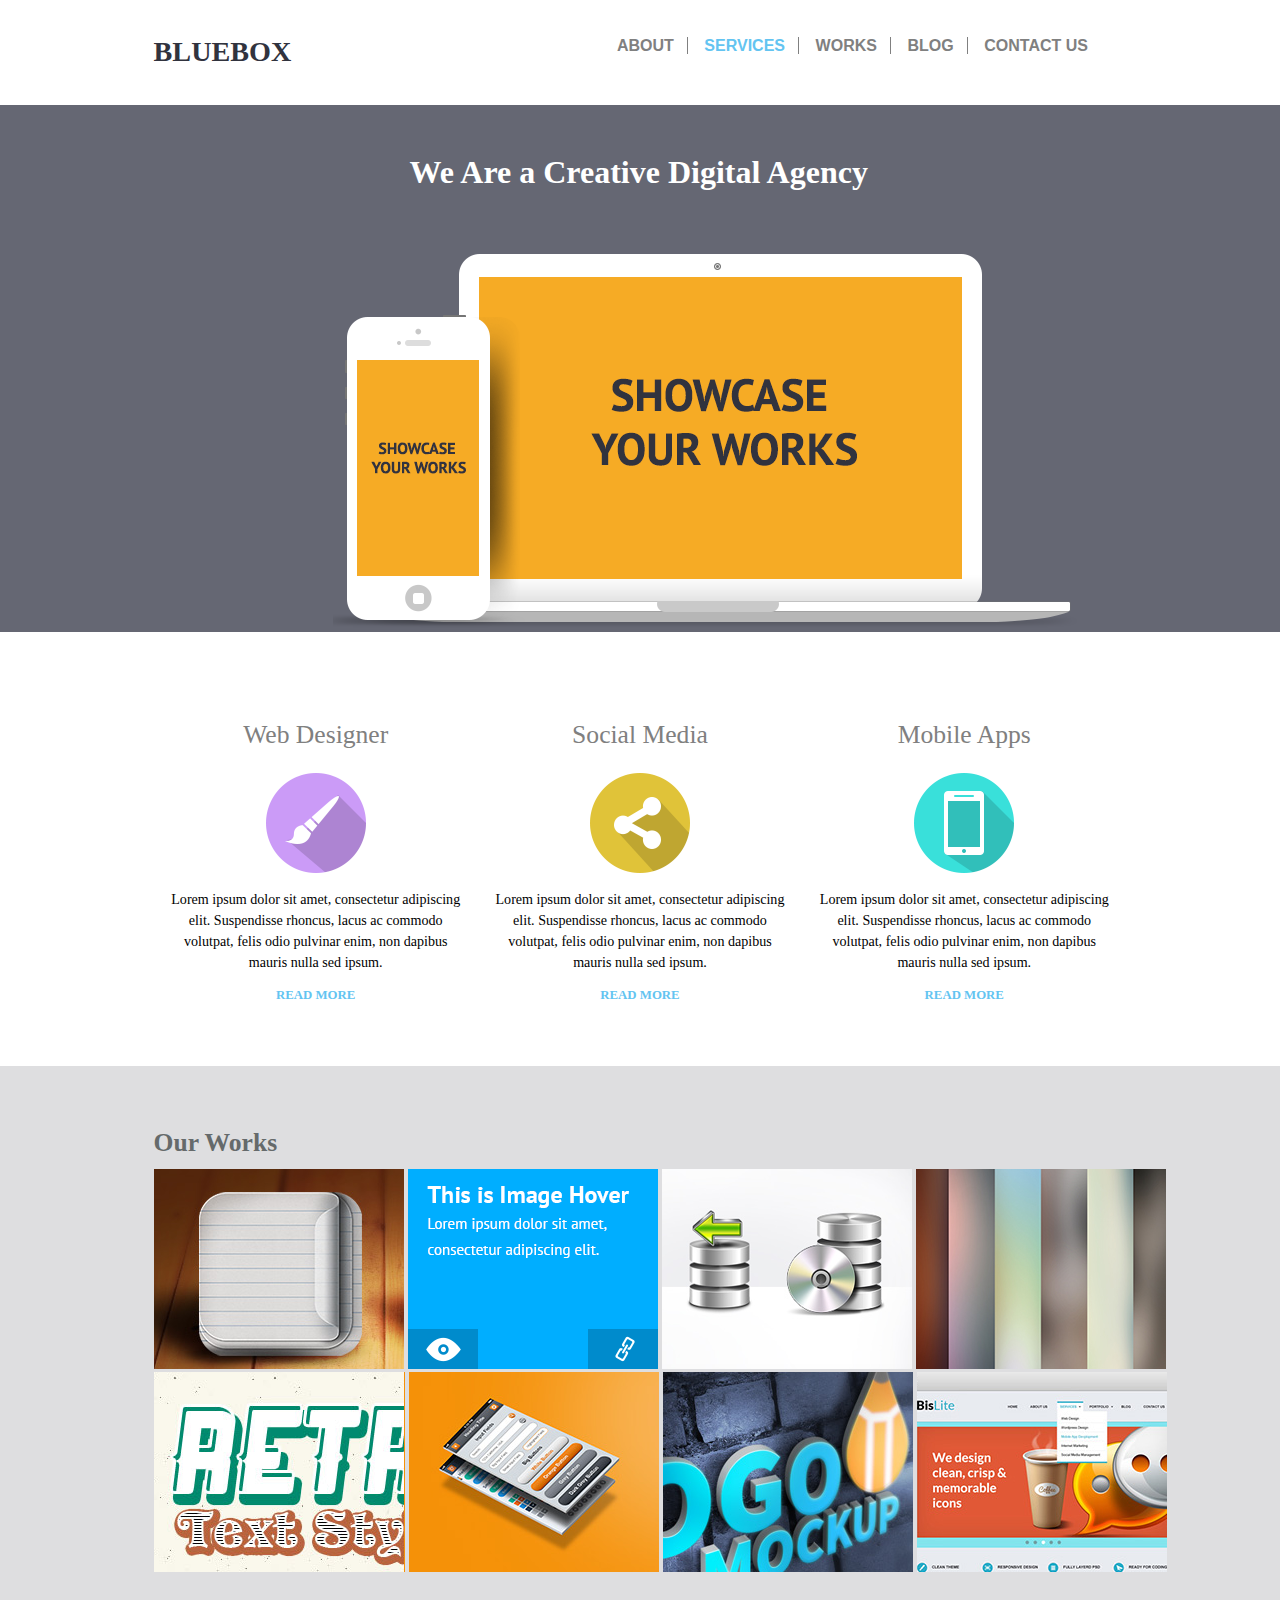
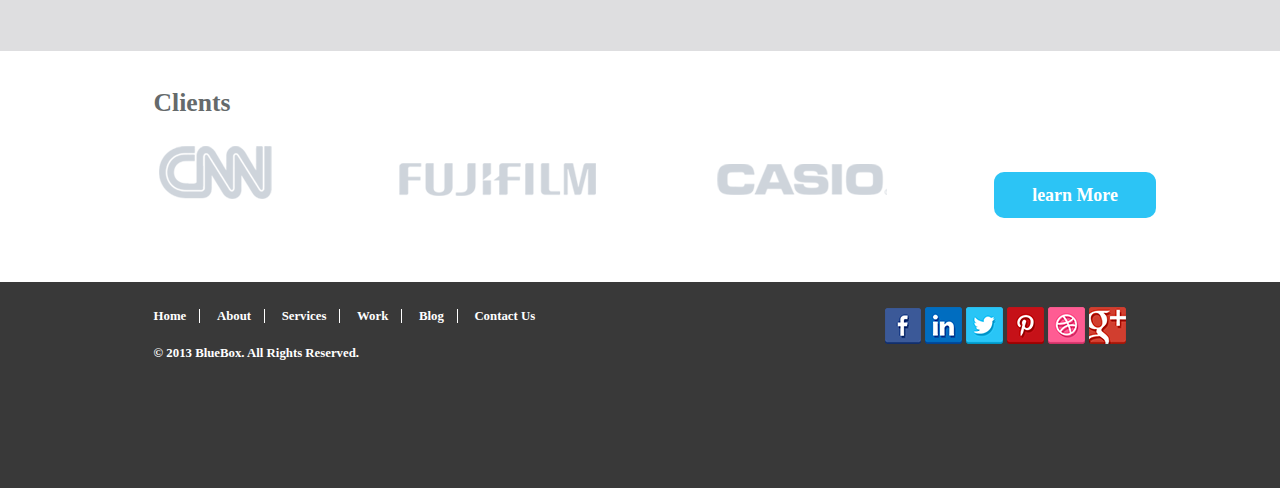
<file: EvandroCampos_BlueBox/index.html>
<!DOCTYPE html>
<html lang="pt-br">
<head>
  <meta charset="utf-8">
  <title>title</title>
  <meta name="description" content="BlueBox">
  <meta name="keywords" content="BlueBox">
  <meta name="author" content="Evandro Campos">
  <meta name="viewport" content="width=device-width, initial-scale=1.0">
  <link rel="stylesheet" href="css/reset.css">
  <link rel="stylesheet" href="css/style.css">
</head>
<body>
 	<header><!-- Inicio BlueBox -->
 		<h1>BLUEBOX</h1>
 		<ul>
 			<li>
 				<a href="#" class="about">ABOUT</a>
 				<a href="#" class="services">SERVICES</a>
 				<a href="#" class="works">WORKS</a>
 				<a href="#" class="blog">BLOG</a>
 				<a href="#" class="contact">CONTACT US</a>
 			</li>
 		</ul>
 	</header><!-- Fim BlueBox -->

 	<section class="note-e-celular">
 		<h2>We Are a Creative Digital Agency</h2>
 		<img src="img/note-e-celular.png" alt="note e celular">
 	</section>

 	<section class="icones"><!-- Inicio icones -->
 	<ul>
 		<li>
 			<h2>Web Designer</h2>
 			<img src="img/icone-pincel.png" alt="Icone">
 			<p>Lorem ipsum dolor sit amet, consectetur adipiscing elit. Suspendisse rhoncus, lacus ac commodo volutpat, felis odio pulvinar enim, non dapibus mauris nulla sed ipsum.</p>
 			<a href="#">READ MORE</a>
 		</li>
 	</ul>
 	<ul>
 		<li>
 			<h2>Social Media</h2>
 			<img src="img/icone-compartilhar.png" alt="Icone">
 			<p>Lorem ipsum dolor sit amet, consectetur adipiscing elit. Suspendisse rhoncus, lacus ac commodo volutpat, felis odio pulvinar enim, non dapibus mauris nulla sed ipsum.</p>
 			<a href="#">READ MORE</a>
 		</li>
 	</ul>
 	<ul>
 		<li>
 			<h2>Mobile Apps</h2>
 			<img src="img/icone-celular.png" alt="Icone">
 			<p>Lorem ipsum dolor sit amet, consectetur adipiscing elit. Suspendisse rhoncus, lacus ac commodo volutpat, felis odio pulvinar enim, non dapibus mauris nulla sed ipsum.</p>
 			<a href="#">READ MORE</a>
 		</li>
 	</ul>
 	</section><!-- Fim Icones -->

 	<section class="our_works"><!-- Inicio Our-Works -->
 		<h2>Our Works</h2>
 		<div>
 		<ul>
 			<li>
 				<img src="img/folha-de-caderno.png" alt="folha">
 				<img src="img/imagem-hover.png" alt="imagem">
 				<img src="img/discos.png" alt="discos">
 				<img src="img/cores.png" alt="cores">
 			</li>
 		</ul>
 		<ul>
 			<li>
 				<img src="img/texto.png" alt="texto">
 				<img src="img/aplicativo.png" alt="aplicativo">
 				<img src="img/muro.png" alt="muro">
 				<img src="img/website.png" alt="website">
 			</li>
 		</ul>
 		</div>
 	</section><!-- Fim Our-Works -->

 	<section class="clients"><!-- Inicio Clients -->
 		<h2>Clients</h2>
 		<ul>
 		<li>
 			<img src="img/logo-cnn.png" alt="logo">
 			<img src="img/logo-fujifilm.png" alt="logo">
 			<img src="img/logo-cassio.png" alt="logo">
 			<a href="#">learn More</a>
 		</li>
 		</ul>
 	</section><!-- Fim Clients -->

 	<footer><!-- Inicio Footer -->
 	<div>
 	<ul>
 		<li>
 			<a href="#" class="home">Home</a>
 			<a href="#" class="about">About</a>
 			<a href="#" class="services">Services</a>
 			<a href="#" class="work">Work</a>
 			<a href="#" class="blog">Blog</a>
 			<a href="#" class="contact">Contact Us</a>
 		</li>
 	</ul>
 	<ul>
 		<li>
 			<a href="#"><img src="img/icone-facebook.png" alt="icone"></a>
 			<a href="#"><img src="img/icone-linkedin.png" alt="icone"></a>
 			<a href="#"><img src="img/icone-twitter.png" alt="icone"></a>
 			<a href="#"><img src="img/pintrest.png" alt="icone"></a>
 			<a href="#"><img src="img/icone-drible.png" alt="icone"></a>
 			<a href="#"><img src="img/icone-google+.png" alt="icone"></a>
 		</li>
 	</ul>
 	</div>
 		<p>&copy; 2013 BlueBox. All Rights Reserved.</p>
 	</footer><!-- Fim Footer -->
</body>
</html>
</file>
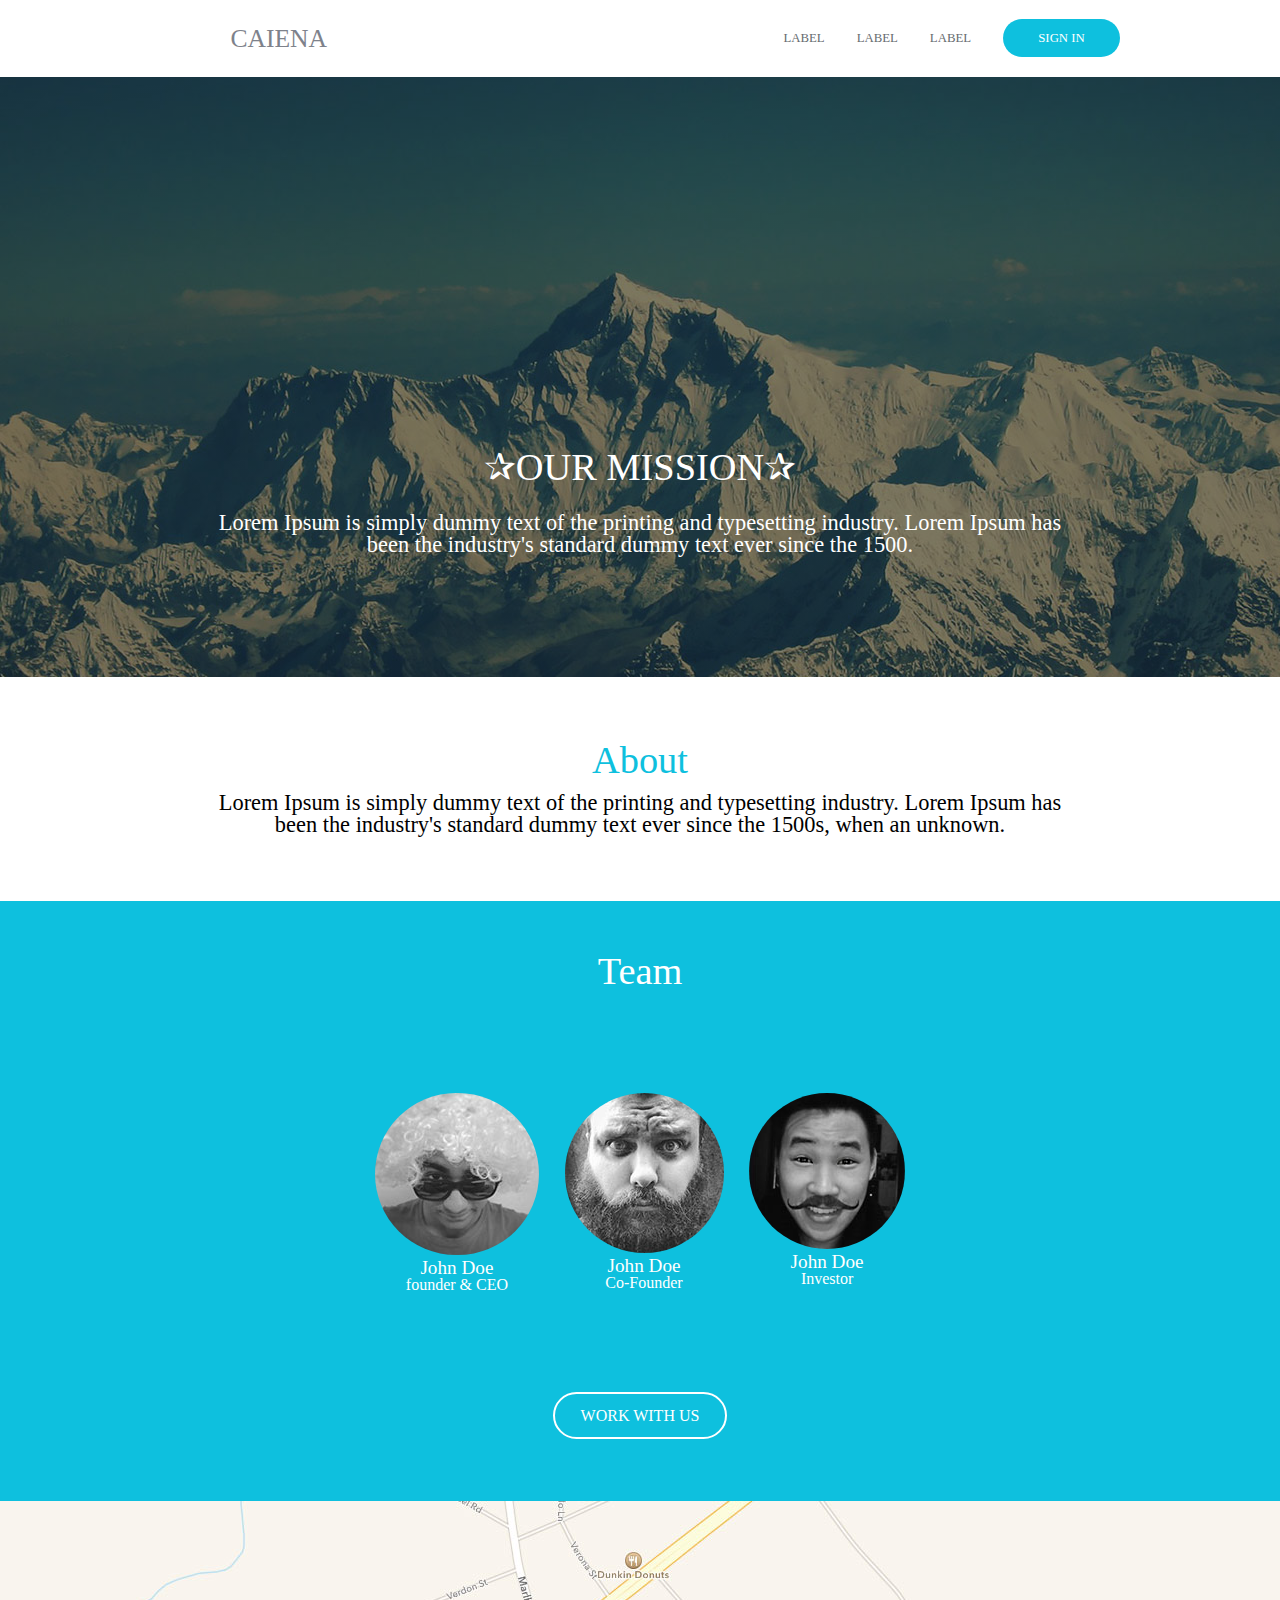
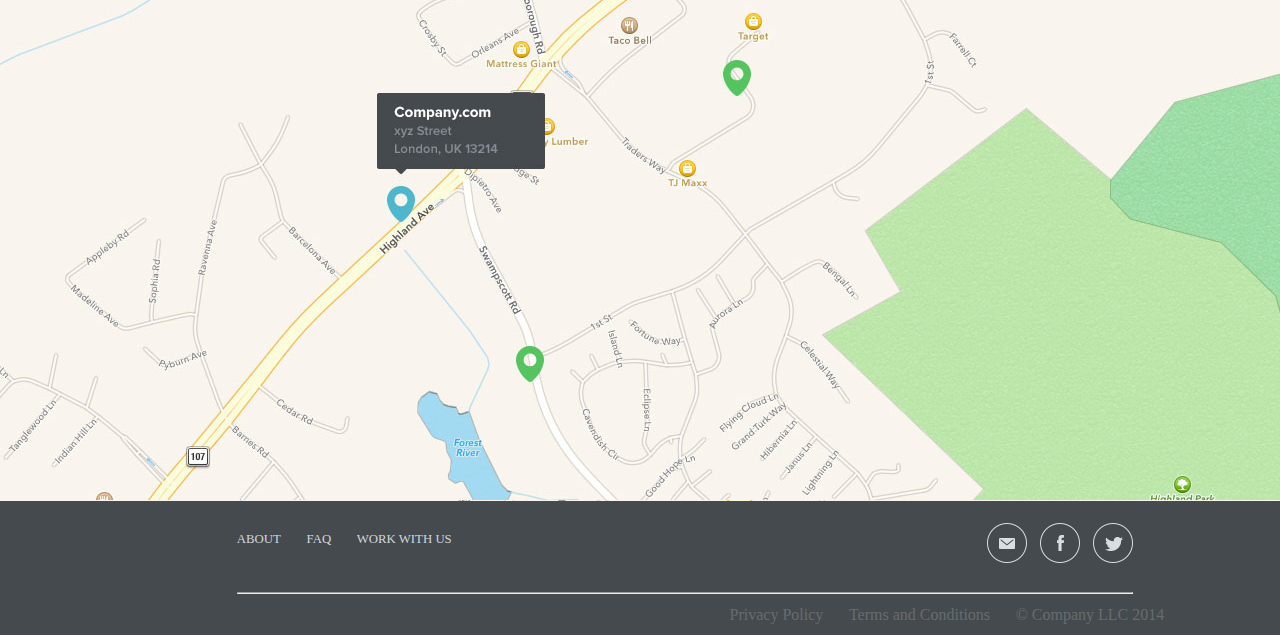
<file: EvandroCampos_Caiena/index.html>
<!DOCTYPE html>
<html lang="pt-br">
<head>
	<meta charset="utf-8">
	<title>Caiena</title>
	<meta name="description" content="">
  	<meta name="keywords" content="">
  	<meta name="author" content="Salomon Abasto">
  	<meta name="viewport" content="width=device-width, initial-scale=1.0">
  	<link rel="stylesheet" href="css/style.css">
  	<link rel="stylesheet" href="css/reset.css">
</head>
	<body>
		<header>
			<div class="opcoes">
				<h1>CAIENA</h1>
					<ul>
						<li><a href="#">LABEL</a></li>
						<li><a href="#">LABEL</a></li>
						<li><a href="#">LABEL</a></li>
						<li><a href="#" class="azul">SIGN IN</a></li>
					</ul>
			</div>
			<div class="foto">
				<h2 class="missao">&#10032;OUR MISSION&#10032;</h2>
				<p>Lorem Ipsum is simply dummy text of the printing and typesetting industry. Lorem Ipsum has been the industry's standard dummy text ever since the 1500.</p>
			</div>
		</header>
		<section class="sobre">
			<h2>About</h2>
			<p>Lorem Ipsum is simply dummy text of the printing and typesetting industry. Lorem Ipsum has been the industry's standard dummy text ever since the 1500s, when an unknown.</p>
		</section>
		<section class="time">
			<h2>Team</h2>
			<ul>
				<li><a href="#"><figcaption><img src="img/john.jpg"></a><p class="negrito">John Doe</p><p>founder & CEO</p></figcaption></li>
				<li><a href="#"><figcaption><img src="img/john2.jpg"></a><p class="negrito">John Doe</p><p>Co-Founder</p></figcaption></li>
				<li><a href="#"><figcaption><img src="img/john3.jpg"></a><p class="negrito">John Doe</p><p>Investor</p></figcaption></li>
			</ul>

			<p class="work"><a href="#">WORK WITH US</a></p>
		</section>
		<section class="mapa">

		</section>

		<footer>
			<div>
				<ul class="opcoes">
					<li><a href="#">ABOUT</a></li>
					<li><a href="#">FAQ</a></li>
					<li><a href="#">WORK WITH US</a></li>
				</ul>

				<ul class="logos">
					<li><a href="https://login.live.com/login.srf?wa=wsignin1.0&rpsnv=13&ct=1506803029&rver=6.7.6643.0&wp=MBI_SSL&wreply=https%3a%2f%2foutlook.live.com%2fowa%2f&lc=1046&id=292841&mkt=pt-br&cbcxt=out&fl=wld"><img src="img/icone-email.png"></a></li>
					<li><a href="https://www.facebook.com/"><img src="img/icone-facebook.png"></a></li>
					<li><a href="https://twitter.com/"><img src="img/icone-twitter.png"></a></li>
				</ul>
			</div>	
			<hr>
			<ul class="termos">
				<li><a href="#">Privacy Policy </a></li>
				<li><a href="#">Terms and Conditions </a></li>
				<li><a href="#">&copy; Company LLC 2014</a></li>
			</ul>
		</footer>
	</body>
</html>
</file>
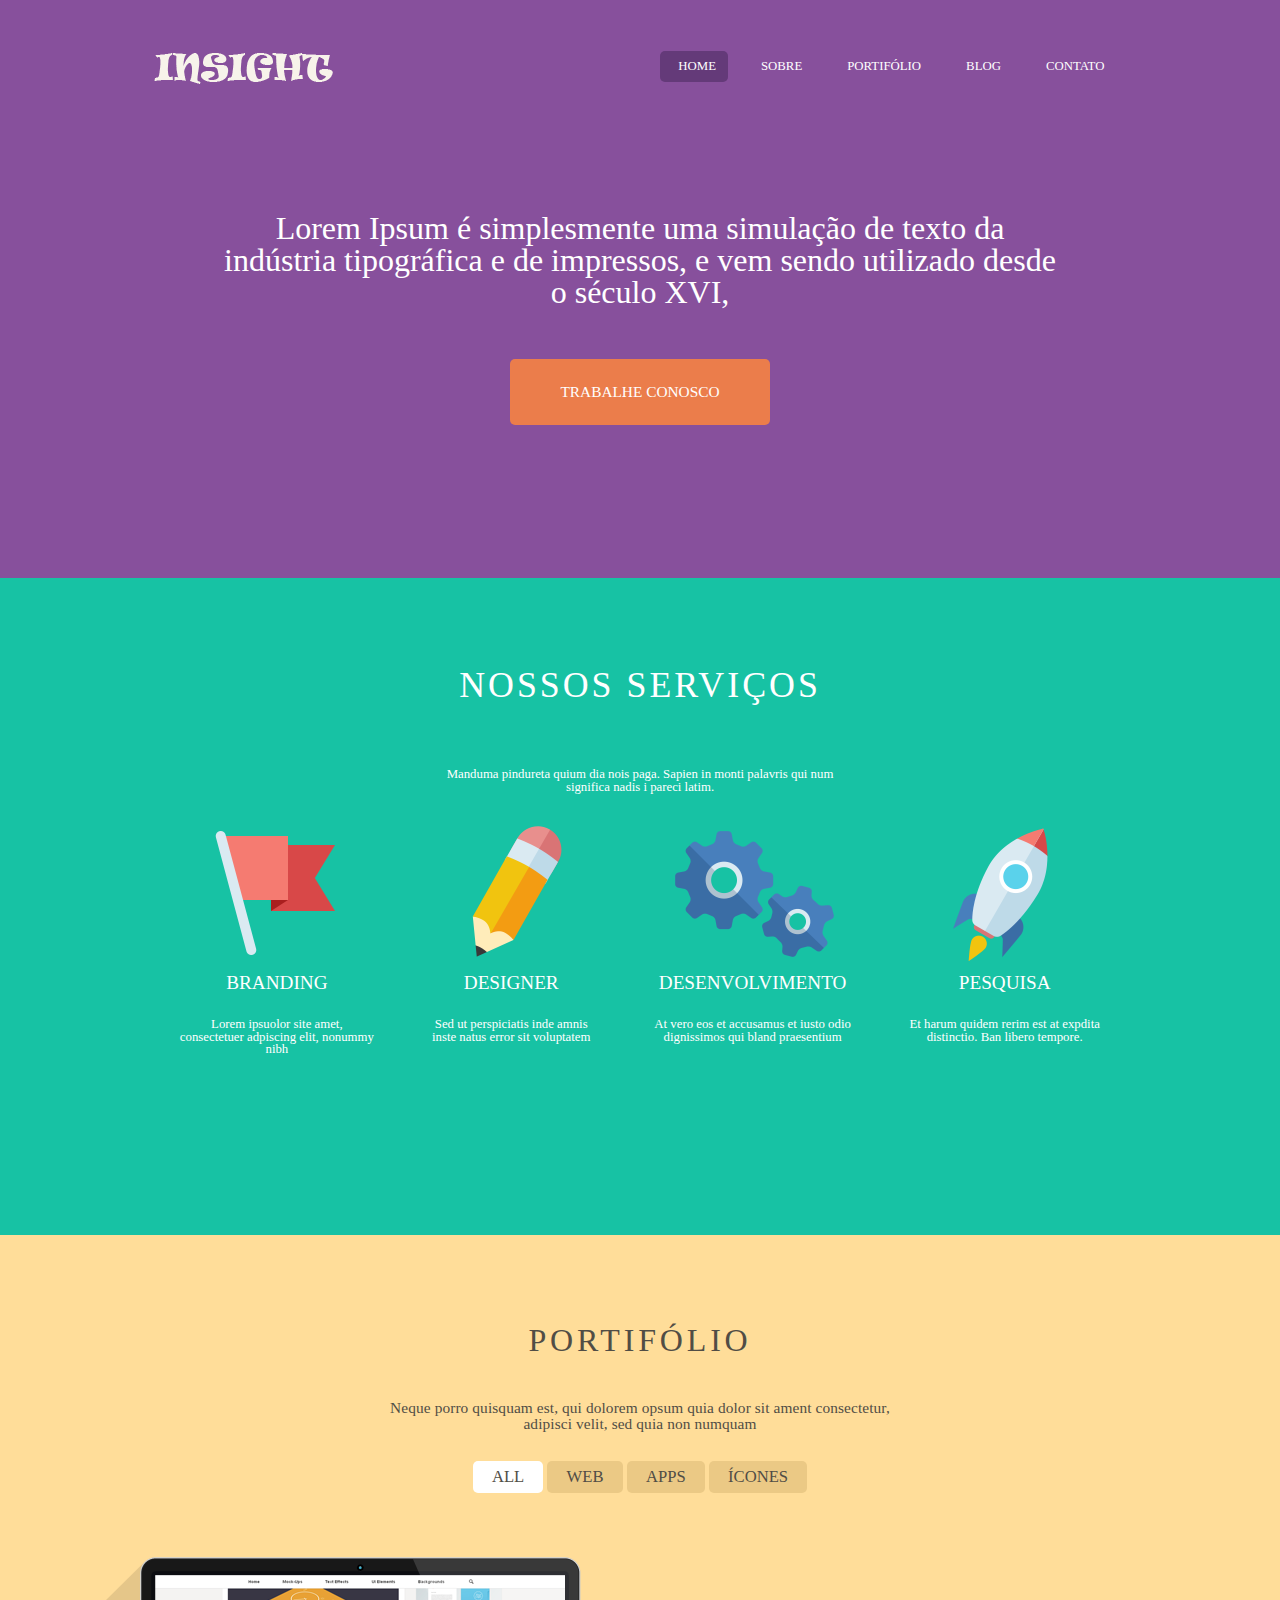
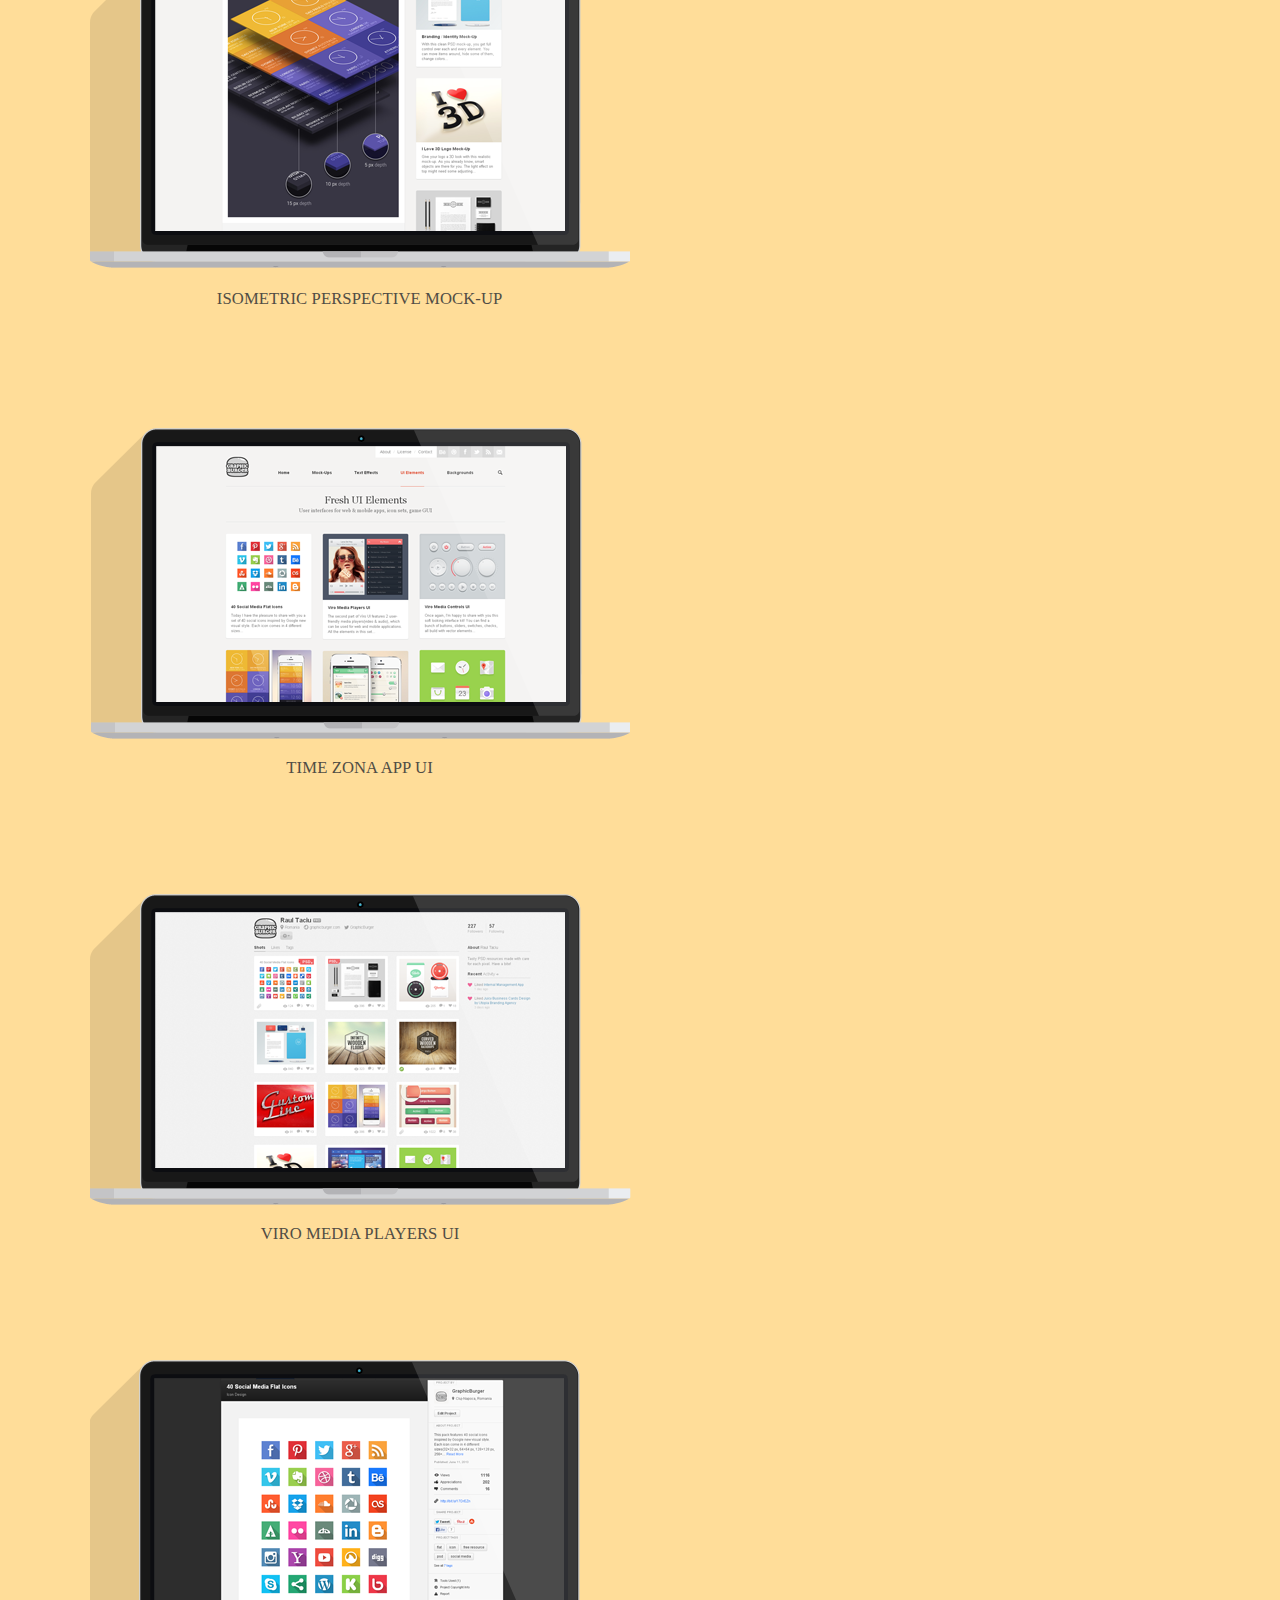
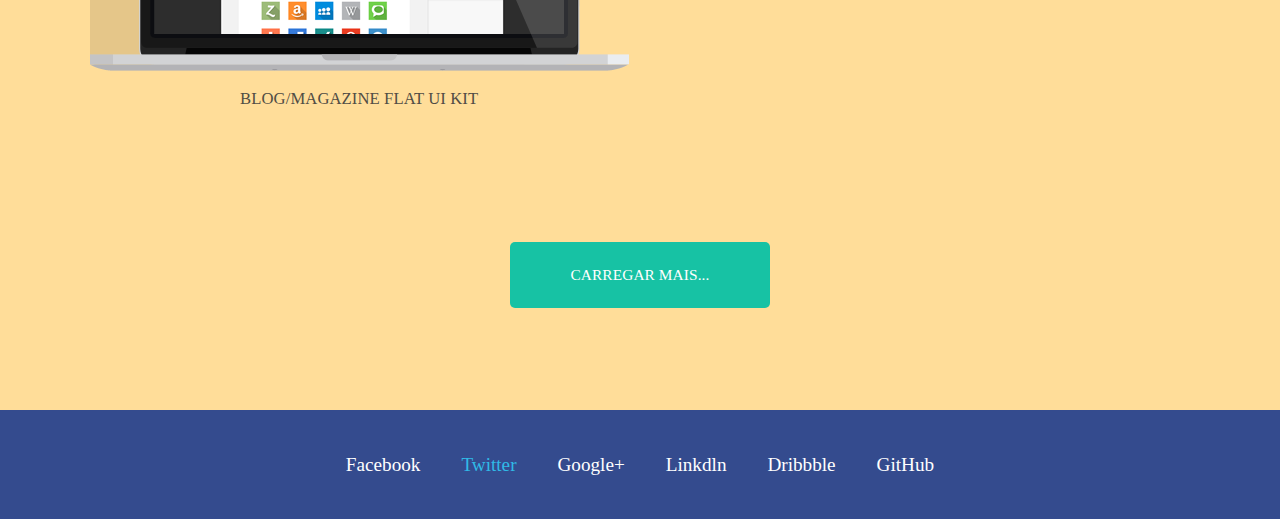
<file: EvandroCampos_Insight/index.html>
<!DOCTYPE html>
<html lang="pt-br">
<head>
  <meta charset="utf-8">
  <title>title</title>
  <meta name="description" content="">
  <meta name="keywords" content="">
  <meta name="author" content="Evandro Campos">
  <meta name="viewport" content="width=device-width, initial-scale=1.0">
  <link rel="stylesheet" href="css/estilo.css">
  <link rel="stylesheet" href="css/reset.css">
</head>
<body>
	<header>
	<div>
		<h1>Insight</h1>
		<nav>
			<ul>
				<li class="atual"><a href="#">HOME</a></li>
				<li><a href="#">SOBRE</a></li>
				<li><a href="#">PORTIFÓLIO</a></li>
				<li><a href="#">BLOG</a></li>
				<li><a href="#">CONTATO</a></li>
			</ul>
		</nav>
	</div>
	<h2>Lorem Ipsum é simplesmente uma simulação de texto da indústria tipográfica e de impressos, e vem sendo utilizado desde o século XVI, </h2>
	<p><a href="#">TRABALHE CONOSCO</a></p>
	</header>

	<section class="servicos">
		<h2>NOSSOS SERVIÇOS</h2>
		<P>Manduma pindureta quium dia nois paga. Sapien in monti palavris qui num significa nadis i pareci latim.</P>
		<ul>
			<li>
				<img src="img/bandeira.png"> 
				<h3>BRANDING</h3>
				<P>Lorem ipsuolor site amet, consectetuer adpiscing elit, nonummy nibh</P>
			</li>
			<li>
				<img src="img/lapis.png">
				<h3>DESIGNER</h3>
				<p>Sed ut perspiciatis inde amnis inste natus error sit voluptatem</p>
			</li>
			<li>
				<img src="img/engrenagens.png">
				<h3>DESENVOLVIMENTO</h3>
				<p>At vero eos et accusamus et iusto odio dignissimos qui bland praesentium</p>
			</li>
			<li>
				<img src="img/foguete.png">
				<h3>PESQUISA</h3>
				<p>Et harum quidem rerim est at expdita distinctio. Ban libero tempore.</p>
			</li>
		</ul>
	</section>

	<section class="portifolio">
		<h2>PORTIFÓLIO</h2>
		<p>Neque porro quisquam est, qui dolorem opsum quia dolor sit ament consectetur, adipisci velit, sed quia non numquam</p>
			<ul class="ulPortifolio">
				<li><a class="all" href="#">ALL</a></li>
				<li><a href="">WEB</a></li>
				<li><a href="">APPS</a></li>
				<li><a href="">ÍCONES</a></li>
			</ul>
			<nav>
				<ul>
					<li class="li1">
						<img src="img/projeto_1.png">
						<p>ISOMETRIC PERSPECTIVE MOCK-UP</p>
					</li>
					<li>
						<img src="img/projeto_2.png">
						<p>TIME ZONA APP UI</p>
					</li>
					<li class="li1">
						<img src="img/projeto_3.png">
						<p>VIRO MEDIA PLAYERS UI</p>
					</li>
					<li>
						<img src="img/projeto_4.png">
						<p>BLOG/MAGAZINE FLAT UI KIT</p>
					</li>
				</ul>
			</nav>
			<p class="carregarMais"><a href="#">CARREGAR MAIS...</a></p>
	</section>

	<footer>
		<ul>
			<li><a href="#">Facebook</a></li>
			<li><a class="twitter" href="#">Twitter</a></li>
			<li><a href="#">Google+</a></li>
			<li><a href="#">Linkdln</a></li>
			<li><a href="#">Dribbble</a></li>
			<li><a href="#">GitHub</a></li>
		</ul>
	</footer>
</body>
</html>
</file>
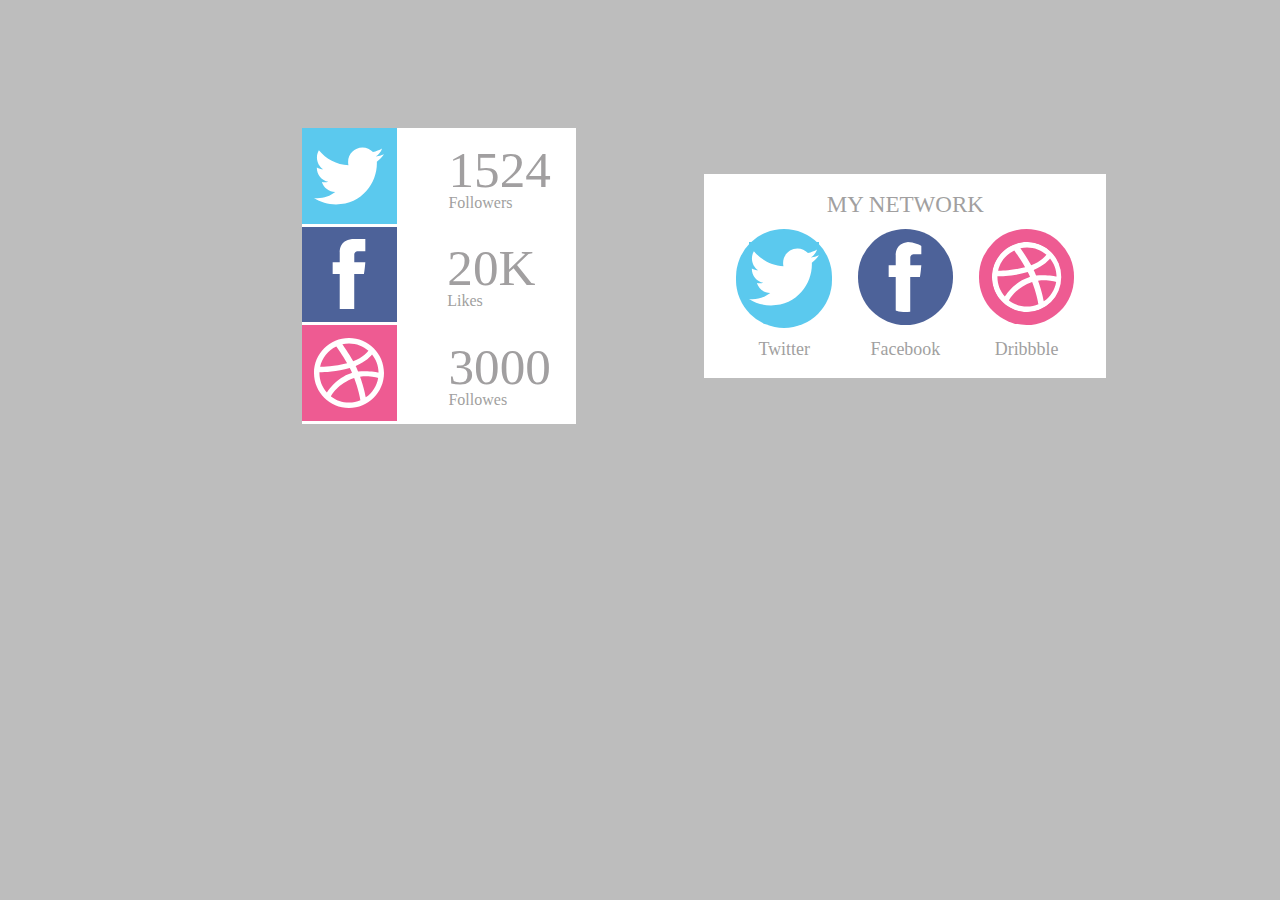
<file: EvandroCampos_RedeSocial/index.html>
<!DOCTYPE html>
<html>
<head>
	<link rel="stylesheet" type="text/css" href="css/reset.css">
	<link rel="stylesheet" type="text/css" href="css/style.css">
	<title></title>
</head>
<body>
	<div class="principal">
	<section class="esquerda">
			<ul>
				<li class="twitter">

					<div class="img"><img src="img/twitter.svg" width="70px" height="70px"></div>	
					<div class="text">
						<h1>1524</h1>
						<p>Followers</p>
					</div>
				</li>
				<li class="facebook">
					<div class="img">
						<img src="img/facebook.svg" width="70px" height="70px" class="twitter">
					</div>
					<div class="text"><h1>20K</h1>
					<p>Likes</p></div>
				</li>
				<li class="dribbble">
					<div class="img"><img src="img/dribbble.svg" width="70px" height="70px"></div>
					<div class="text"><h1>3000</h1>
					<p>Followes</p></div>
				</li>
			</ul>
		</section>

		<section class="direita">
		<h1>MY NETWORK</h1>
			<ul>
				<li class="twitter">
					<div class="twitter">
						<img src="img/twitter.svg" width="70px" height="70px">
					</div>
					<p>Twitter</p>
				</li>
				<li class="facebook">
					<div class="facebook">
						<img src="img/facebook.svg" width="70px" height="70px">
					</div>
					<p>Facebook</p>
				</li>
				<li class="dribbble">
					<div class="dribbble">
						<img src="img/dribbble.svg" width="70px" height="70px">
					</div>
					<p>Dribbble</p>
				</li>
			</ul>
		</section>
	</div>
</body>
</html>
</file>
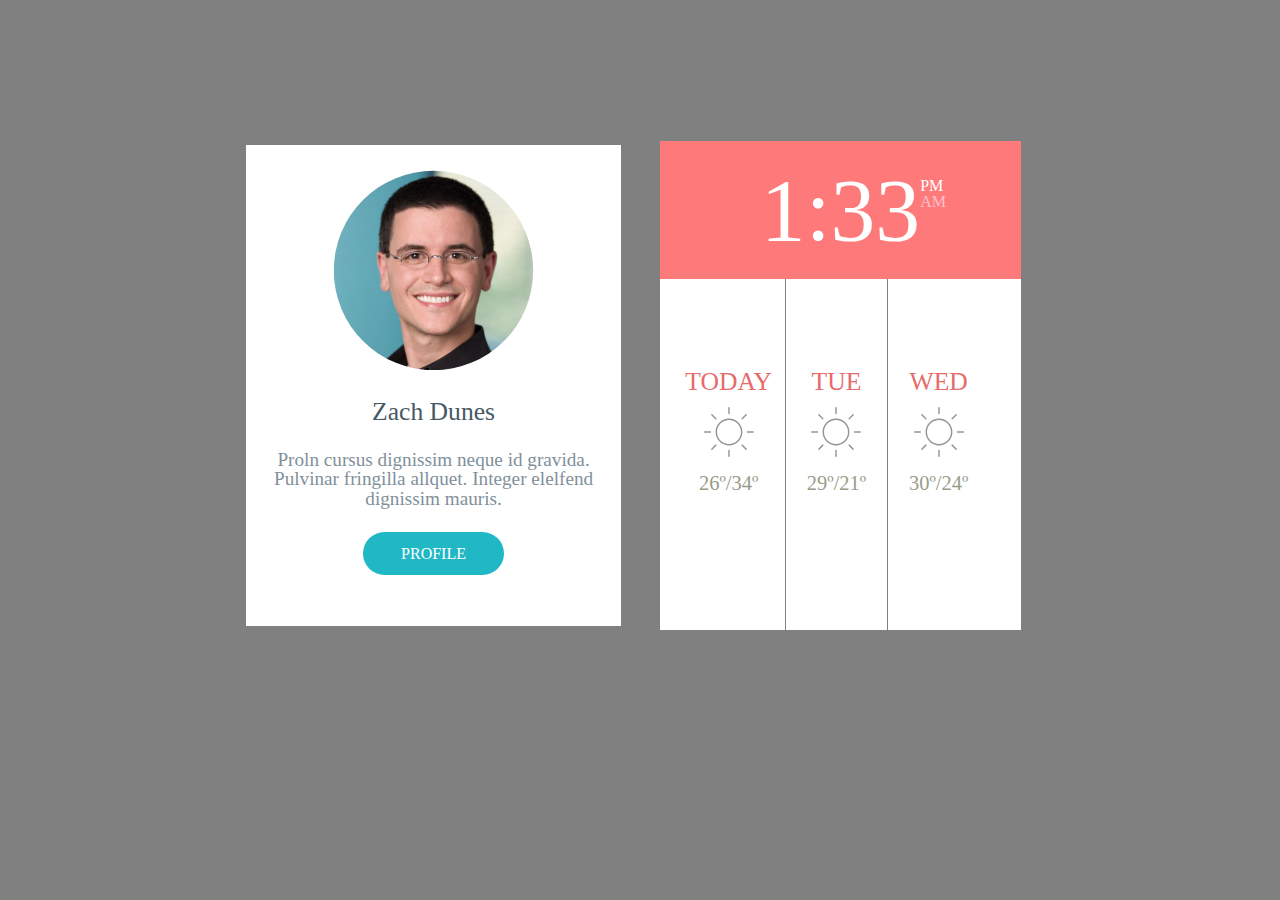
<file: EvandroCampos_RedeSocial2/index.html>
<!DOCTYPE html>
	<html>
	<head>
		<meta charset="utf-8">
		<title>Profile</title>
		<meta name="description" content="">
  		<meta name="keywords" content="Site">
  		<meta name="author" content="Evandro Campos">
  		<link rel="stylesheet" href="css/style.css">
  		<link rel="stylesheet" href="css/reset.css">
		</head>
	<body>
	<section class="section1"> 
		<img src="img/imagem-zach.jpg" width="200px" height="200px">
		<h1>Zach Dunes</h1>
		<div>
			<p>Proln cursus dignissim neque id gravida. Pulvinar fringilla allquet. Integer elelfend dignissim mauris.</p>
		</div>
		<a href="#">PROFILE</a>
	</section>

	<div class="direito">
		<section class="section2">
			<h1>1:33</h1>
			<div>
				<p class="pm">PM</p>
				<p class="am">AM</p>
			</div>
		</section>

		<section class="section3">
			<div class="today">
				<h1>TODAY</h1>
				<img src="img/sun.svg" width="50px" height="50px">
				<p>26º/34º</p>
			</div>
	
			<div class="tue">
				<h1>TUE</h1>
				<img src="img/sun.svg" width="50px" height="50px">
				<p>29º/21º</p>
			</div>
		
			<div class="wed">
				<h1>WED</h1>
				<img src="img/sun.svg" width="50px" height="50px">
				<p>30º/24º</p>
			</div>
		</section>
	</div>
	</body>
	</html>
</file>
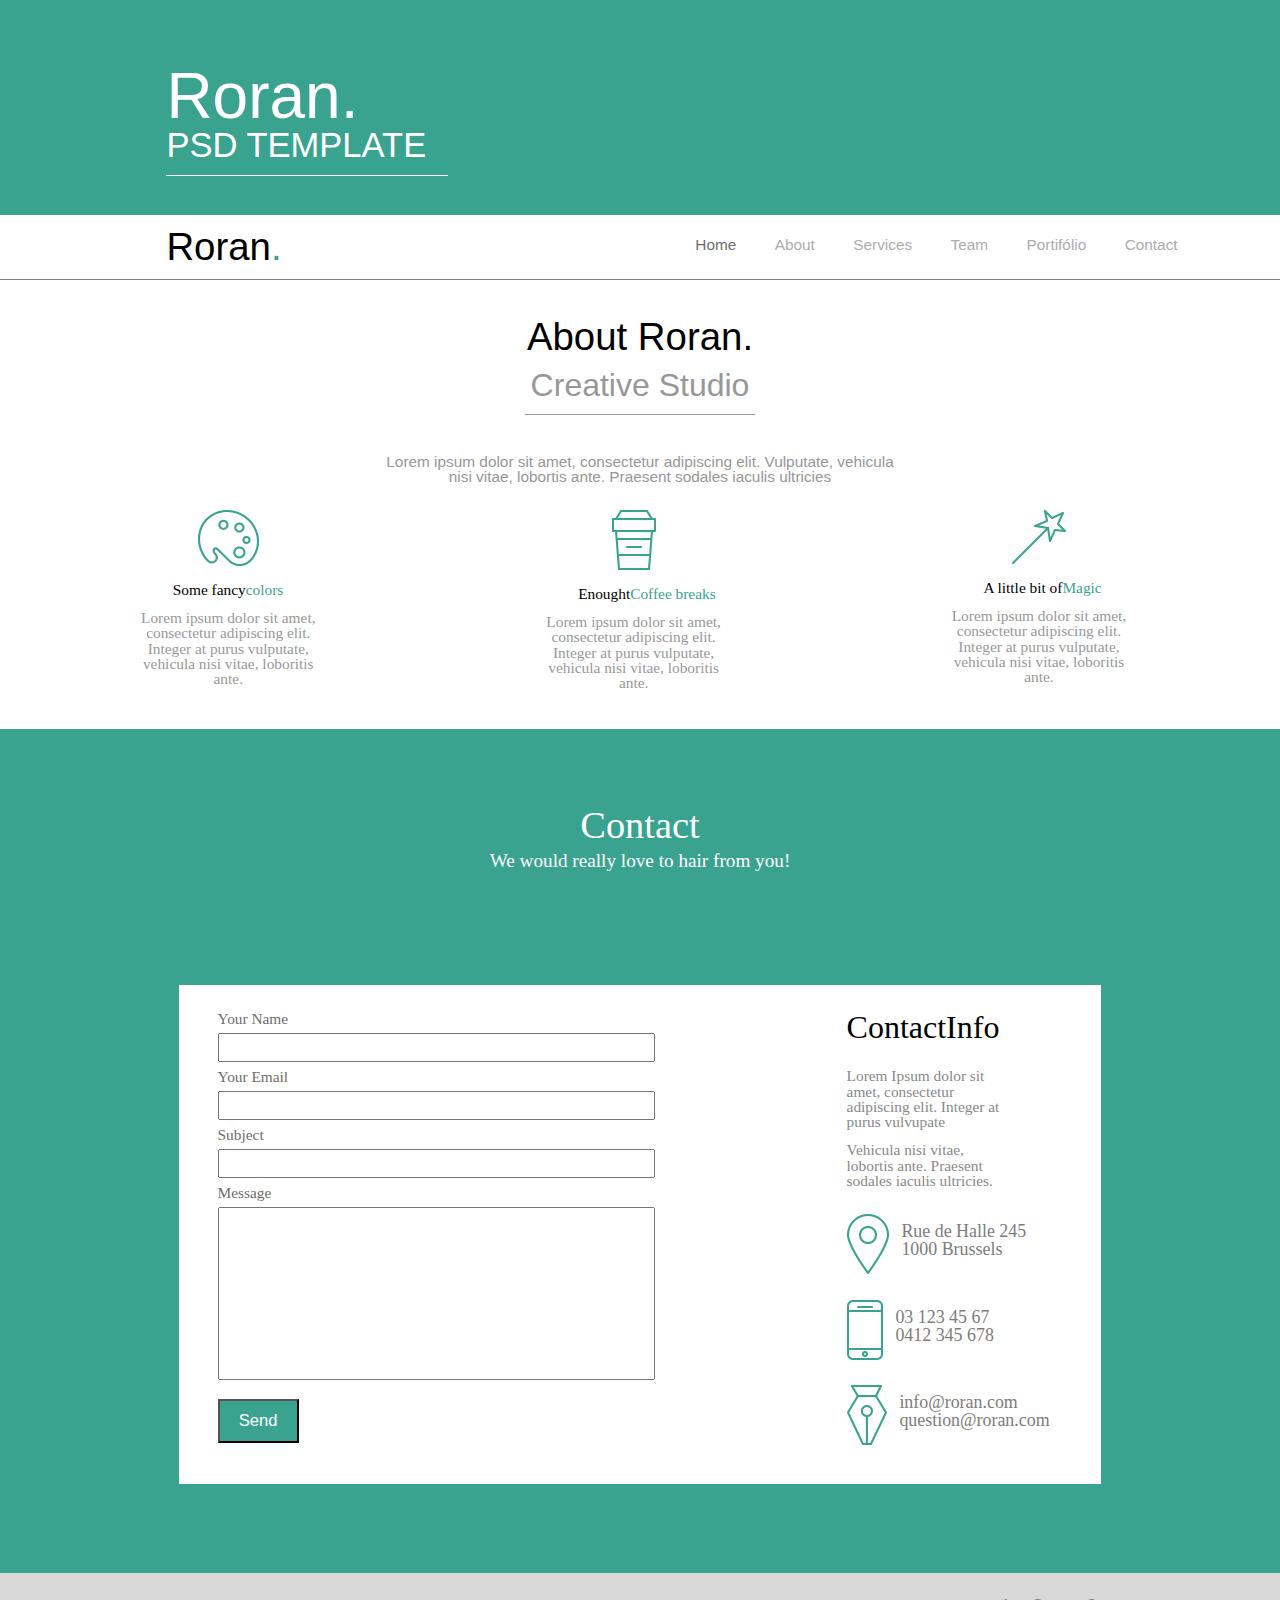
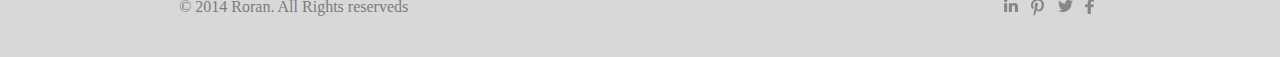
<file: EvandroCampos_Roran/index.html>
<!DOCTYPE html>
<html lang="en">
<head>
  <meta charset="utf-8">
  <title>title</title>
  <meta name="description" content="">
  <meta name="keywords" content="">
  <meta name="author" content="">
  <meta name="viewport" content="width=device-width, initial-scale=1.0">
  <link rel="stylesheet" href="css/reset.css">
  <link rel="stylesheet" href="css/style.css">
</head>
<body>
	<header><!-- Inicio Header -->
		<h1>Roran.</h1>
		<h2>PSD TEMPLATE</h2>
	</header><!-- Fim Header -->

	<section class="section1"><!-- Inicio Section -->
		<div class="div1">
			<div class="roran"><p>Roran<p class="ponto">.</p><p></div>
			<ul>
				<li><a href="#" class="home">Home</a></li>
				<li><a href="#">About</a></li>
				<li><a href="#">Services</a></li>
				<li><a href="#">Team</a></li>
				<li><a href="#">Portifólio</a></li>
				<li><a href="#">Contact</a></li>
			</ul>
		</div>

		<div class="about">
			<h2>About Roran.</h2>
			<h3>Creative Studio</h3>
			<p>Lorem ipsum dolor sit amet, consectetur adipiscing elit. Vulputate, vehicula nisi vitae, lobortis ante. Praesent sodales iaculis ultricies</p>
		</div>

		<div class="aboutImg">
			<ul>
				<li>
					<img src="img/aquarela.png" alt="Aquarela">
					<div><h3>Some fancy <h3 class="colors"> colors</h3></h3></div>
					<p>Lorem ipsum dolor sit amet, consectetur adipiscing elit. Integer at purus vulputate, vehicula nisi vitae, loboritis ante.</p>
				</li>
				<li>
					<img src="img/cafe.png" alt="Café">
					<div><h3>Enought <h3 class="colors" > Coffee breaks</h3></h3></div>
					<p>Lorem ipsum dolor sit amet, consectetur adipiscing elit. Integer at purus vulputate, vehicula nisi vitae, loboritis ante.</p>
				</li>
				<li>
					<img src="img/varinha-magica.png" alt="Varinha">
					<div><h3>A little bit of <h3 class="colors" > Magic</h3></h3></div>
					<p>Lorem ipsum dolor sit amet, consectetur adipiscing elit. Integer at purus vulputate, vehicula nisi vitae, loboritis ante.</p>
				</li>
			</ul>
		</div>
	</section><!-- Fim Section -->


	<section class="contact"><!-- Inicio Section -->
	<h3>Contact</h3>
	<h4>We would really love to hair from you!</h4>
	</section>
	<section class="contact1">

		<div class="pagina">
		<div class="contact">
			<form>
				<label>Your Name</label><br>
				<input type="text" name="nome"><br>

				<label>Your Email</label><br>
				<input type="text" name="nome"><br>

				<label>Subject</label><br>
				<input type="text" name="nome"><br>

				<label>Message</label><br>
				<input type="text" name="nome" class="mensagem"><br>

				<button>Send</button>
			</form>
			</div>

			<div class="contactInfo">
				<h3>ContactInfo</h3>
				<div class="p">
					<p>Lorem Ipsum dolor sit amet, consectetur adipiscing elit. Integer at purus vulvupate</p>
					<p>Vehicula nisi vitae, lobortis ante. Praesent sodales iaculis ultricies.</p>
				</div>
				<ul>
					<li>
						<img src="img/localizacao.png" alt="localização">
						<div>
							<p>Rue de Halle 245</p>
							<p>1000 Brussels</p>
						</div>
					</li>
					<li>
						<img src="img/smartphone.png" alt="smartphone">
						<div>
							<p>03 123 45 67 </p>
							<p>0412 345 678</p>
						</div>
					</li>
					<li>
						<img src="img/ponta-caneta.png" alt="ponta-caneta">
						<div>
							<p>info@roran.com</p>
							<p>question@roran.com</p>
						</div>
					</li>
				</ul>
			</div>
		</div>
	</section><!-- Fim Section -->
	<footer>
		<p>&copy 2014 Roran. All Rights reserveds</p>
		<ul>
			<li><a href="#"><img src="img/linked-in.png" alt="linkend"></a></li>
			<li><a href="#"><img src="img/pinterest.png" alt="pinterest"></a></li>
			<li><a href="#"><img src="img/twitter.png" alt="twitter"></a></li>
			<li><a href="#"><img src="img/facebook.png" alt="facebook"></a></li>
		</ul>
	</footer>
</body>
</html>
</file>
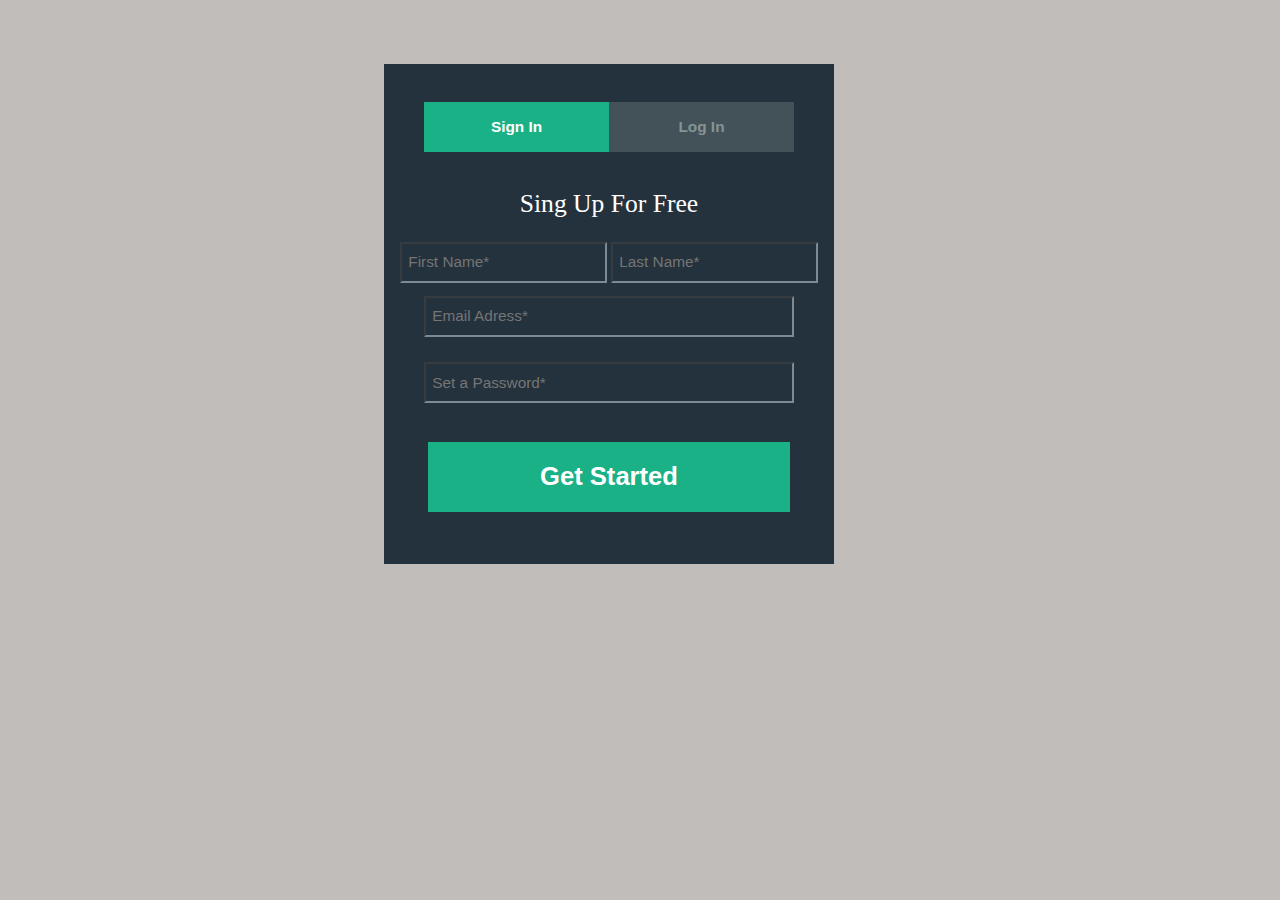
<file: EvandroCampos_ExercicioFormularios/EvandroCampos_Fomulario01/index.html>
<!DOCTYPE html>
<html>
<head>
	<title>Formulario</title>
	<link rel="stylesheet" type="text/css" href="css/reset.css">
	<link rel="stylesheet" type="text/css" href="css/style.css">
</head>
<body>
	<section>
		<form>
				<ul type="none">
					<li><input type="submit" name="enviar" value="Sign In" class="cadastro"></li>
					<li><input type="submit" name="enviar" value="Log In" class="login"></li>
				</ul>	
			
				<fieldset>
					<legend>Sing Up For Free</legend>

					<input type="text" name="nome" id="nome" placeholder=" First Name*">
					<input type="text" name="sobrenome" id="sobrenome" placeholder=" Last Name*"><br>
					<input type="email" name="email" id="email" required="required" placeholder=" Email Adress*" class="grande"><br>
					<input type="password" name="senha" id="senha" placeholder=" Set a Password*" class="grande"><br>
					
				</fieldset>

				<input type="submit" name="enviar" value="Get Started" class="iniciar">
		</form>
	</section>
</body>
</html>
</file>
<file: EvandroCampos_BlueBox/css/style.css>
html body header {
	display: flex;
	justify-content: space-between;
	background-color: white;
	padding: 3vw 14vw 3vw 12vw;
}
html body header h1 {
	color: #31333e;
	font-family: "Trebuchet MS";
	font-weight: 800;
	font-size: 2.2vw;
}
html body header ul {
	list-style-type: none;
}
html body header li a{
	text-decoration: none;
	color: grey;
	font-family: "Arial";
	font-weight: bold;
}

html body header li a.about{
	border-right-width: 1px;	/*....define a espessura da borda direita*/
 	border-right-style:	solid;/*....define a estilo da borda direita*/
 	border-right-color:	grey;/*....define a cor da borda direita*/
 	padding: 0vw 1vw 0vw 0vw;
}
html body header li a.services{
	border-right-width: 1px;	/*....define a espessura da borda direita*/
 	border-right-style:	solid;/*....define a estilo da borda direita*/
 	border-right-color:	grey;/*....define a cor da borda direita*/
 	padding: 0vw 1vw 0vw 1vw;
 	color: #63c4f1;
}
html body header li a.works{
	border-right-width: 1px;	/*....define a espessura da borda direita*/
 	border-right-style:	solid;/*....define a estilo da borda direita*/
 	border-right-color:	grey;/*....define a cor da borda direita*/
 	padding: 0vw 1vw 0vw 1vw;
}
html body header li a.blog{
	border-right-width: 1px;	/*....define a espessura da borda direita*/
 	border-right-style:	solid;/*....define a estilo da borda direita*/
 	border-right-color:	grey;/*....define a cor da borda direita*/
 	padding: 0vw 1vw 0vw 1vw;
}
html body header li a.contact{
 	padding: 0vw 1vw 0vw 1vw;
}
html body section.note-e-celular{
	background: #656773;
}
html body section.note-e-celular h2 {
	padding: 4vw 12vw 4vw 32vw;
	color: white;
	font-size: 2.5vw;
	font-family: "Trebuchet MS";
	font-weight: 800;

}
html body section.note-e-celular img {
	padding: 0vw 0vw 0vw 26vw;
	color: white;
	font-size: 2vw;
}
html body section.icones{
	display: flex;
	margin: 5vw 12vw 0vw 12vw;
	text-align: center;
	padding: 0vw 0vw 5vw 0vw;
}
html body section.icones li h2{
	color: grey;
	font-size: 2vw;
	font-family: "Trebuchet MS";
	padding: 2vw 0vw 2vw 0vw;
}
html body section.icones li p {
	line-height: 1.5;
	font-size: 1.1vw;
	font-family: "Trebuchet MS";
	margin: 1vw 1vw 1vw 1vw;
}
html body section.icones li a {
	text-decoration: none;
	color: #63c4f1;
	font-size: 1vw;
	font-family: "Trebuchet MS";
	font-weight: 600;
}
html body section.our_works {
	padding: 4vw 0vw 0vw 12vw;
	background: #DEDEE0;
}
html body section.our_works h2 {
	font-size: 2vw;
	font-weight: bold;
	font-family: "Trebuchet MS";
	margin: 1vw 1vw 1vw 0vw;
	color: #656A6B;
}
html body section.our_works div {
	padding: 0vw 0vw 6vw 0vw;
}
html body section.our_works div ul li {
	margin: none;
}
html body section.clients {
	padding: 0vw 0vw 6vw 12vw;
}
html body section.clients h2 {
	font-size: 2vw;
	font-weight: bold;
	font-family: "Trebuchet MS";
	color: #656A6B;
	padding: 3vw 0vw 2vw 0vw;
}
html body section.clients li img{
	padding: 0vw 8vw 0vw 0vw; 
}
html body section.clients li a {
	padding: 1vw 3vw 1vw 3vw;
	background: #2cc4f5;
	border-radius: 10px;
	color: white;
	font-size: 1.4vw;
	font-weight: bold;
	font-family: "Trebuchet MS";
	text-decoration: none;
}
html body footer {
	background: #393939;
	padding: 2vw 12vw 10vw 12vw;
}
html body footer div {
	display: flex;
	justify-content: space-between;
} 
html body footer div li a {
	text-decoration: none;
	color: white;
	font-size: 1vw;
	font-weight: bold;
	font-family: "Trebuchet MS";
}
html body footer div li a.home {
	border-right-width: 1px;	/*....define a espessura da borda direita*/
 	border-right-style:	solid;/*....define a estilo da borda direita*/
 	border-right-color:	white;/*....define a cor da borda direita*/
 	padding: 0vw 1vw 0vw 0vw;
}
html body footer div li a.about {
	border-right-width: 1px;	/*....define a espessura da borda direita*/
 	border-right-style:	solid;/*....define a estilo da borda direita*/
 	border-right-color:	white;/*....define a cor da borda direita*/
 	padding: 0vw 1vw 0vw 1vw;
}
html body footer div li a.services {
	border-right-width: 1px;	/*....define a espessura da borda direita*/
 	border-right-style:	solid;/*....define a estilo da borda direita*/
 	border-right-color:	white;/*....define a cor da borda direita*/
 	padding: 0vw 1vw 0vw 1vw;
}
html body footer div li a.work {
	border-right-width: 1px;	/*....define a espessura da borda direita*/
 	border-right-style:	solid;/*....define a estilo da borda direita*/
 	border-right-color:	white;/*....define a cor da borda direita*/
 	padding: 0vw 1vw 0vw 1vw;
}
html body footer div li a.blog {
	border-right-width: 1px;	/*....define a espessura da borda direita*/
 	border-right-style:	solid;/*....define a estilo da borda direita*/
 	border-right-color:	white;/*....define a cor da borda direita*/
 	padding: 0vw 1vw 0vw 1vw;
}
html body footer div li a.contact {
	padding: 0vw 0vw 0vw 1vw;
}
html body footer p {
	color: white;
	font-size: 1vw;
	font-weight: bold;
	font-family: "Trebuchet MS";
}
</file>
<file: EvandroCampos_Caiena/css/style.css>
body header div.opcoes{
	display: flex;
	justify-content: space-between;
	color: #7e828b;
}
body header div h1{
	font-size: 2vw;
	margin: 2vw 1vw 2vw 18vw;
}
body header div ul{
	display: flex;
	margin: 1.5vw 11vw 1vw 1vw;
}
body header div ul li{
	margin: 1vw 1.5vw 1vw 1vw;
	font-size: 1vw;
}
body header div ul li a{
	text-decoration: none;
	color:#676c70;;
}
body header div ul li a.azul{
	background: #0EC0DE;
	color: white;
	padding: 0.90vw 2.75vw 0.90vw 2.75vw;
	border-radius: 30px;
}

body header div.foto{
	background: linear-gradient(rgba(0,0,0,0.5),rgba(0,0,0,0.5)), url("../img/foto_banner.jpg");
	width: auto;
	height: 600px;
	color: white;
}

body header div.foto h2.missao{
	font-size: 3vw;
	text-align: center;
	padding: 29vw 1vw 1vw 1vw;
}
body header div.foto p{
	text-align: center;
	margin: 1vw 17vw 1vw 17vw;
	font-size: 1.75vw;
}

/*fim do header*/
/*Section Sobre*/
body section.sobre {
	text-align: center;
}

body section.sobre h2{
	color: #0EC0DE;
	font-size: 3vw;
	padding: 5vw 0vw 0vw 0vw;
}
body section.sobre p{
	font-size: 1.75vw;
	margin: 1vw 17vw 5vw 17vw;
}
/*fim da section Sobre*/
/*inicio da section Team*/

/*fim da section Team*/
body section.time{
	background: #0EC0DE;
	text-align: center;
	color: white;
}
body section.time h2{
	font-size: 3vw;
	padding:  4vw 1vw 7vw 1vw;
}

body section.time ul{
	display: flex;
	justify-content: center;
}
body section.time ul li{
	margin: 1vw 1vw 1vw 1vw;
}
body section.time ul li p.negrito{
	font-size: 1.5vw;
}
body section.time ul li img{
	border-radius: 100px;
}

body section.time p.work{
	margin: 7vw 1vw 1vw 1vw;
	padding: 1vw 1vw 6vw 1vw;
}
body section.time p.work a{
	color:  white;
	text-decoration: none;
	background:  #0EC0DE;
	border-radius: 30px;
	border: 2px solid white;
	padding: 1vw 2vw 1vw 2vw;

}

body section.mapa {
	background-image: url("../img/mapa.jpg");
	width: auto;
	height: 600px;
	margin: -1vw 0vw 0vw 0vw;
}

body footer{
	background: #454A4E;
}
body footer div{
	display: flex;
	justify-content: space-between;
}

body footer ul.opcoes{
	display: flex;
	margin: 0 0 0 17.5vw;
}
body footer ul.opcoes li{
	margin: 2.5vw 1vw 1vw 1vw;
	font-size: 1vw;
}
body footer ul.opcoes li a{
	color: #d1d6dc;
	text-decoration: none;
}

body footer ul.logos{
	display: flex;
	margin: 1vw 10.5vw 1vw 15vw;
}

body footer ul.logos li{
	margin: 0.75vw 1vw 1vw 0;
	font-size: 1vw;
}

body footer hr{
	margin: 0vw 11.5vw 0vw 18.5vw;
}

body footer ul.termos{
	display: flex;
	margin: 0vw 0vw 0vw 56vw;
	
}
body footer ul.termos li{
	margin: 1vw 1vw 1vw 1vw;
}
body footer ul.termos li a{
	color: #676c70;
	text-decoration: none;
}
</file>
<file: EvandroCampos_Insight/css/estilo.css>
html body{
	font-family: "Trebuchet MS";
	color: white;
}
/*====Header =====*/
body header{
		background: #87509C;/*Cor de Fundo*/
		padding: 4vw 12vw 12vw 12vw;
}
body header div {
	display: flex;
	justify-content: space-between;
}
body header a{
	color: white;
	text-decoration: none;
}
body header h1 {
	background: url("../img/logo_insight.png") no-repeat;
	width: 180px;
	height: 34px;
	text-indent: -500px;
}
body header div nav ul{
	display: flex;	
}
body header div nav ul li{
	margin: 0px 10px 15px 5px;
	padding: 9px 12px 9px 18px;
	font-size: 1vw;
	font-style: arial
}
body header div nav ul li.atual { /* Modificando o dado Atual no caso o Home */
	background: #643A79;
	border-radius: 5px;
}
body header h2 {
	font-size: 2.5vw;
	text-align: center;
	padding: 9vw 5vw 4vw 5vw;
}
body header p {
	font-size: 1.2vw;
	background: #EB7D4B;
	text-align: center;
	padding: 25px 40px 25px 40px;
	width: 180px;
	border-radius: 5px;
	margin: 0 auto 0 auto;
}
body section.servicos {
	background: #17C2A4;
	padding: 4vw 12vw 12vw 12vw;
	text-align: center;
}
body section.servicos h2{
	font-size: 2.8vw;
	text-align: center;
	padding: 3vw 1vw 3vw 1vw;
	letter-spacing: 3px; /*Controlando espaço entre letras*/
}
body section.servicos p {
	text-align: center;
	margin: 2vw 22vw 2vw 22vw;
	font-size: 1vw;
	font-weight: normal;
}
body section.servicos ul {
	display: flex;
}
body section.servicos ul li h3{
	font-size: 1.5vw;
}
body section.servicos ul li p {
	margin: 2vw 2vw 2vw 2vw;
}
body section.portifolio {
	background: #FFDD99;
	color: black;
	padding: 0vw 0vw 8vw 0vw;
}
body section.portifolio h2{
	text-align: center;
	padding: 6.9vw 3vw 1.5vw 3vw;
	font-size: 2.5vw;
	letter-spacing: 0.3vw;
	color: #514D45;
}
body section.portifolio p{
	text-align: center;
	margin: 2vw 30vw 2vw 30vw;
	font-size: 1.2vw;
	font-weight: normal;
	letter-spacing: 0.1px;
	color: #514D45;
}
body section.portifolio ul {
	text-align: center;
	margin: 3vw 0vw 3.5vw 0vw;
}
body section.portifolio ul li{
	display: inline-block;
}
body section.portifolio ul li a{
	text-decoration: none;
	color: #514D45;
	background: #EBC985;
	border-radius: 5px;
	padding: 0.5vw 1.5vw 0.5vw 1.5vw;
	font-size: 1.3vw;
}

body section.portifolio ul li a.all{
	background-color: white;
}

body section.portifolio nav ul {
	display: flex;
	flex-wrap: wrap;
}

body section.portifolio nav ul li {
		margin: 2vw 2vw 2vw 7vw;	
}

body section.portifolio nav ul li p{
	color: #514D45;
	margin: 1vw 3vw 5vw 3vw;
	font-size: 1.3vw
}
body section.portifolio p.carregarMais {
	font-size: 1.2vw;
	background: #17C2A4;
	text-align: center;
	padding: 25px 40px 25px 40px;
	width: 180px;
	border-radius: 5px;
	margin: 0 auto 0 auto;
}
body section.portifolio p.carregarMais a{
	text-decoration: none;
	color: white;
	font-size: 1.2vw;
}

body footer {
	background-color: #344B8E;
}

body footer ul {
	display: flex;
	justify-content: center;/*Colocar no centro quando possui um ao lado do outro */ 	

}
body footer ul li {
	padding: 3.5vw 1.6vw 3.5vw 1.6vw;
	text-align: center;
}
body footer ul li a{
	text-decoration: none;
	color: white;	
	font-size: 1.5vw
}
body footer ul li a.twitter {
	color: #30BAE7;
}
</file>
<file: EvandroCampos_RedeSocial/css/style.css>
html body {
	background: #bdbdbd;
}
html body div.principal {
	display: flex;
	justify-content: center;
	align-items: center;
}

html body section.direita{
	background: white;
	padding: 1.5vw 1.5vw 1.5vw 1.5vw;
}
html body section.direita h1{
	text-align: center;
}
html body section.direita ul{
	display: flex;
	text-align: center;	
}
html body section.direita ul li.twitter img{
	background: #5bc9ee;
	margin: 1vw 1vw 1vw 1vw;
}
html body section.direita ul li.facebook img{
	background: #4d6299;
	margin: 1vw 1vw 1vw 0vw;
}
html body section.direita ul li.dribbble img{
	background: #ee5b92;	
	margin: 1vw 1vw 1vw 0vw;
}

html body section.direita ul li.twitter div.twitter{
	background: #5bc9ee;
	border-radius: 100px;
	margin: 1vw;
}
html body section.direita ul li.facebook div.facebook img{
	background: #4d6299;
	border-radius: 100px;
	margin: 1vw;
	padding: 1vw;
}
html body section.direita ul li.dribbble div.dribbble img{
	background: #ee5b92;
	border-radius: 100px;
	margin: 1vw;
	padding: 1vw;
}
html body section.direita h1 {
	color: #a19fa0;
	font-size: 1.8vw;
}
html body section.direita ul li.twitter p{
	color: #a19fa0;
	font-size: 1.4vw;
}
html body section.direita ul li.facebook p{
	color: #a19fa0;
	font-size: 1.4vw;
}
html body section.direita ul li.dribbble p{
	color: #a19fa0;
	font-size: 1.4vw;
}
html body section.esquerda {
	background: white;
	margin: 10vw 10vw 10vw 10vw;
	padding: 0vw 2vw 0vw 0vw;
}
html body section.esquerda li.twitter {
	display: flex;
	justify-content: space-between;
	align-items: center;
}
html body section.esquerda li.twitter h1 {
	font-size: 4vw;
	color: #a19fa0
}
html body section.esquerda li.twitter p {
	color: #a19fa0
}
html body section.esquerda li.twitter div.img img {
	background-color: #5bc9ee;
	padding: 1vw 1vw 1vw 1vw;
	margin: 0vw 4vw 0vw 0vw;
}
html body section.esquerda li.facebook {
	display: flex;
	justify-content: space-between;
	align-items: center;
}
html body section.esquerda li.facebook h1 {
	font-size: 4vw;
	color: #a19fa0;
	margin: 0vw 1.2vw 0vw 0vw;
}
html body section.esquerda li.facebook p {
	color: #a19fa0;
}
html body section.esquerda li.facebook div.img img {
	background-color: #4d6299;
	padding: 1vw 1vw 1vw 1vw;
	margin: 0vw 2vw 0vw 0vw;
}
html body section.esquerda li.dribbble {
	display: flex;
	justify-content: space-between;
	align-items: center;
}
html body section.esquerda li.dribbble h1 {
	font-size: 4vw;
	color: #a19fa0;

}
html body section.esquerda li.dribbble p {
	color: #a19fa0;
}
html body section.esquerda li.dribbble div.img img {
	background-color: #ee5b92;
	padding: 1vw 1vw 1vw 1vw;
	margin: 0vw 2vw 0vw 0vw;
	border-color: #ee5b92;
}
html body section.esquerda li.dribbble
</file>
<file: EvandroCampos_RedeSocial2/css/style.css>
html body {
	background: grey;
	display: flex;
	justify-content: center;
	align-items: center;
}
html body section.section1 {
	background: white;
	text-align: center;
	margin: 10vw 2vw 0vw 0vw;
	padding: 1vw 1vw 5vw 1vw;
	width: 350px;
}
html body section.section1 img {
	padding: 1vw 1vw 1vw 1vw;
	border-radius: 200px;
}
html body section.section1 h1 {
	color: #475965;
	font-size: 2vw;
	padding: 1vw 0vw 1vw 0vw;
}
html body section.section1 div {
	width: 350px;
}
html body section.section1 div p {
	color: #7f909b;
	text-align: center;
	font-size: 1.5vw;
	padding: 1vw 1vw 3vw 1vw;
	margin: 0;
}
html body section.section1 a{
	text-decoration: none;
	color: white;
	background: #21b8c6;
	padding: 1vw 3vw 1vw 3vw;
	border-radius: 50px;
}

html body div.direito {
	margin: 11vw 1vw 1vw 1vw;
}
html body div.direito section.section2{
	display: flex;
	background: #fe7a7a;
	justify-content: center;
	padding: 1.9vw 4.9vw 1.9vw 7.9vw;
}
html body div.direito section.section2 h1 {
	font-size: 7vw;
	color: white;
}
html body div.direito section.section2 div {
	padding: 1vw 1vw 1vw 0vw;
}
html body div.direito section.section2 div p.am {
	color: pink;
}
html body div.direito section.section2 div p.pm {
	color: white;
}
html body div.direito section.section3 {
	display: flex;
	/*padding: 7.5vw 2vw 7.5vw 1vw;*/
	background: white;
}
html body div.direito section.section3 div.today  {
	text-align: center;
	background: white;
	padding: 2vw 1vw 2vw 2vw;
	border-right-width: 1px;	/*....define a espessura da borda direita*/
 	border-right-style:	solid;/*....define a estilo da borda direita*/
 	border-right-color:	grey;/*....define a cor da borda direita*/
 	height: 300px;
}
html body div.direito section.section3 div.today h1 {
	color: #e66b6b;
	font-size: 2vw;
	margin: 5vw 0vw 0vw 0vw;
}
html body div.direito section.section3 div.today img {
	padding: 1vw 1vw 1vw 1vw;
}
html body div.direito section.section3 div.today p {
	color: #989d89;
	font-size: 1.6vw
}

html body div.direito section.section3 div.tue  {
	text-align: center;
	background: white;
	padding: 2vw 1vw 2vw 1vw;
	border-right-width: 1px;	/*....define a espessura da borda direita*/
 	border-right-style:	solid;/*....define a estilo da borda direita*/
 	border-right-color:	grey;/*....define a cor da borda direita*/
}
html body div.direito section.section3 div.tue h1 {
	color: #e66b6b;
	font-size: 2vw;
	margin: 5vw 0vw 0vw 0vw;
}
html body div.direito section.section3 div.tue img {
	padding: 1vw 1vw 1vw 1vw;
}
html body div.direito section.section3 div.tue p {
	color: #989d89;
	font-size: 1.6vw
}
html body div.direito section.section3 div.wed  {
	text-align: center;
	background: white;
	padding: 2vw 1vw 2vw 1vw;

}
html body div.direito section.section3 div.wed h1 {
	color: #e66b6b;
	font-size: 2vw;
	margin: 5vw 0vw 0vw 0vw;
}
html body div.direito section.section3 div.wed img {
	padding: 1vw 1vw 1vw 1vw;
}
html body div.direito section.section3 div.wed p {
	color: #989d89;
	font-size: 1.6vw
}
</file>
<file: EvandroCampos_Roran/css/style.css>
html body header {
	background: #39A38F;
	padding: 0vw 0vw 3vw 0vw;
}
html body header h1 {
	padding: 5vw 0vw 0vw 13vw;
	color: white;
	font-size: 5vw;
	font-family: arial;
}
html body header h2 {
	border-bottom: 1px black solid;
	border-color: white;
	padding: 0vw 0vw 1vw 0vw;
	color: white;
	font-size: 2.7vw;
	margin: 0vw 65vw 0vw 13vw;
	font-family: arial;
}
html body section.section1 div.div1 {
	display: flex;
	justify-content: space-between;
	border-bottom: 1px grey solid;
}
html body section.section1 div.div1 div.roran {
	display: flex;
	font-size: 3vw;
	font-family: arial;
	padding: 1vw 0vw 1vw 13vw;
}
html body section.section1 div.div1 div.roran p.ponto {
	color:  #39A38F;
	font-size: 3vw;
	font-family: arial;
}
html body section.section1 div.div1 ul {
	display: flex;
	padding: 1.7vw 5vw 1vw 0vw;
}
html body section.section1 div.div1 ul li a{
	text-decoration: none;
	color: #ACACAC;
	padding: 1.7vw 3vw 1vw 0vw;
	font-size: 1.2vw;
	font-family: arial;
}
html body section.section1 div.div1 ul li a.home{
	color: #6C6C6C;
}
html body section.section1 div.about{
	text-align: center;
}
html body section.section1 div.about h2{
	font-size: 3vw;
	color: black;
	padding: 3vw 0vw 1vw 0vw;
	font-family: arial;
}
html body section.section1 div.about h3{
	font-size: 2.5vw;
	color: #979797;
	padding: 0vw 0vw 1vw 0vw;
	font-family: arial;
	border-bottom: 1px #979797 solid;
	margin: 0vw 41vw 0vw 41vw;
}
html body section.section1 div.about p{
	font-size: 1.2vw;
	color: #979797;
	padding: 3vw 0vw 2vw 0vw;
	font-family: arial;
	margin: 0vw 30vw 0vw 30vw;
}
html body section.section1 div.aboutImg{
	padding: 0vw 0vw 3vw 0vw;
}

html body section.section1 div.aboutImg ul{
	display: flex;
	text-align: center;
	margin: 0vw 3vw 0vw 2vw;
}
html body section.section1 div.aboutImg ul li{
	margin: 0vw 9vw 0vw 9vw;
}
html body section.section1 div.aboutImg ul li div{
	display: flex;
	padding: 0vw 0vw 0vw 2.5vw;
}
html body section.section1 div.aboutImg ul li div h3.colors{
	color: #39A38F;
}
html body section.section1 div.aboutImg ul li h3{
	font-size: 1.2vw;
	font-style: arial;
	padding: 1vw 0vw 1vw 0vw;
}
html body section.section1 div.aboutImg ul li p{
	font-size: 1.2vw;
	font-style: arial;
	color: #989898;
}
html body section.contact{
	background: #39A38F;
	padding: 2vw 2vw 2vw 2vw;
	text-align: center;
}
html body section.contact h3{
	padding: 4vw 0vw 0.5vw 0vw;
	font-size: 3vw;
	font-style: arial;
	color: white;
}
html body section.contact h4{
	font-size: 1.5vw;
	font-style: times;
	color: white;
}

html body section.contact1 {
	background: #39A38F;
	padding: 2vw 9vw 2vw 9vw;
}
html body section.contact1 div.pagina {
	display: flex;
	background: white;
	margin: 5vw 5vw 5vw 5vw;
	justify-content: space-between;
}
html body section.contact1 div.pagina div.contact form{
	padding: 2vw 0vw 2vw 3vw;
}

html body section.contact1 div.pagina div.contact form input{
	padding: 0.4vw 20vw 0.4vw 0vw;
	margin: 0.5vw 0vw 0.5vw 0vw;
}
html body section.contact1 div.pagina div.contact form input.mensagem{
	padding: 0vw 20vw 12vw 0vw;
	margin: 0.5vw 0vw 0.5vw 0vw;
}
html body section.contact1 div.pagina div.contact form label{
	font-size: 1.2vw;
	font-style: arial;
	color: #6D6D6D;
}

html body section.contact1 div.pagina div.contact button{
	background: #39A38F;
	color: white;
	font-style: arial;
	font-size: 1.3vw;
	padding: 0.8vw 1.5vw 0.8vw 1.5vw;
	margin: 1vw 0vw 0vw 0vw;
}
html body section.contact1 div.pagina div.contactInfo {
	padding: 2vw 0vw 0vw 0vw;
}
html body section.contact1 div.pagina div.contactInfo h3 {
	font-size: 2.5vw;
	color: black;
	font-style: arial;
	padding: 0vw 0vw 2vw 0vw;
	margin: 0vw 15vw 0vw 15vw;
}
html body section.contact1 div.pagina div.contactInfo div.p p {
	font-size: 1.2vw;
	color: #888888;
	font-style: arial;
	padding: 0vw 0vw 1vw 0vw;
	margin: 0vw 15vw 0vw 15vw;
}
html body section.contact1 div.pagina div.contactInfo ul {
	padding: 0vw 0vw 2vw 0vw;	
}
html body section.contact1 div.pagina div.contactInfo ul li {
	padding: 1vw 1vw 1vw 15vw;
	display: flex;
}
html body section.contact1 div.pagina div.contactInfo ul li div {
	padding: 0.7vw 0vw 0vw 1vw;
}
html body section.contact1 div.pagina div.contactInfo ul li div p {
	font-size: 1.4vw;
	font-style: arial;
	color: #7C7C7C;
}
html body footer {
	display: flex;
	justify-content: space-between;
	background: #D8D8D8;
	padding: 0vw 0vw 3vw 0vw;
}
html body footer p {
	padding: 2vw 0vw 0vw 14vw;
	font-style: arial;
	color: #7C7C7C;
}
html body footer ul {
	display: flex;
	padding: 2vw 14vw 0vw 0vw;
}
html body footer ul li {
	padding: 0vw 0.5vw 0vw 0.5vw;
}
</file>
<file: EvandroCampos_ExercicioFormularios/EvandroCampos_Fomulario01/css/style.css>
html body {
	background: #c1bdba;
	justify-content: center;
}

html body section{
	margin: 5vw 5vw 5vw 30vw;
}

body section form{
	background: #24323d;
	width: 450px;
	height: 500px;
	text-align: center;
}

html body section form ul{
	justify-content: center;
	display: flex;
	padding: 3vw 2vw 2vw 2vw;
}

html body section form input{
	background: #24323d;
	height: 35px;
	font-size: 1.2vw;
}

html body section form ul li input{
	height: 50px;
	width: 185px;

}

html body section form legend{
	color: white;
	font-size: 2vw;
	padding: 1vw 2vw 2vw 2vw;
}

html body section form input.cadastro{
	background: #1ab186;
	color: white;
	font-weight: bold;
	border:none;
}

html body section form input.login{
	background: #435259;
	color: #879393;
	font-weight: bold;
	border:none;
}

html body section form input{
	border-color: #7c8a93;
}

html body section form input.grande{
	width: 362px;
	height: 35px;
	font-size: 1.2vw;
	margin: 1vw 1vw 1vw 1vw;
	border-color: #7c8a93;
}

html body section form input.iniciar{
	background: #1ab186;
	color: white;
	width: 362px;
	height: 70px;
	font-size: 2vw;
	margin: 2vw;
	font-weight: bold;
	border:none;
}
</file>
